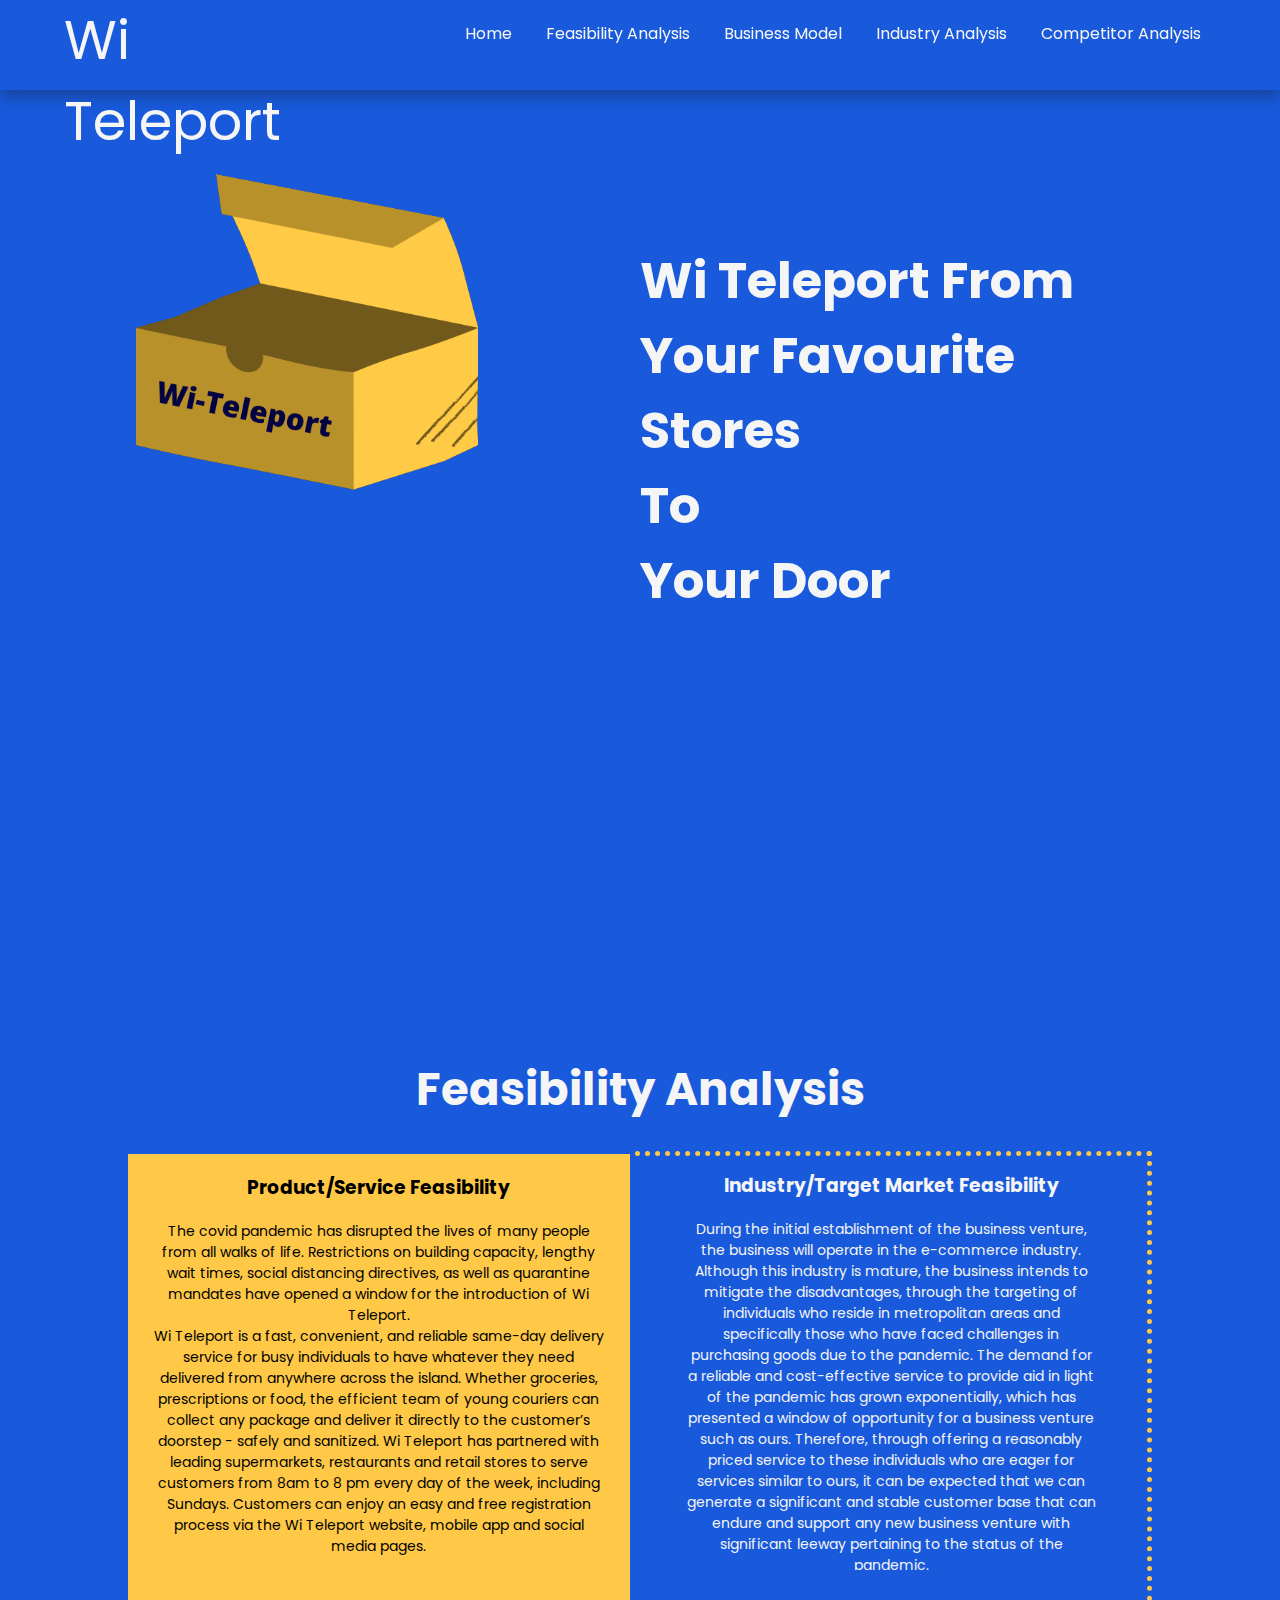
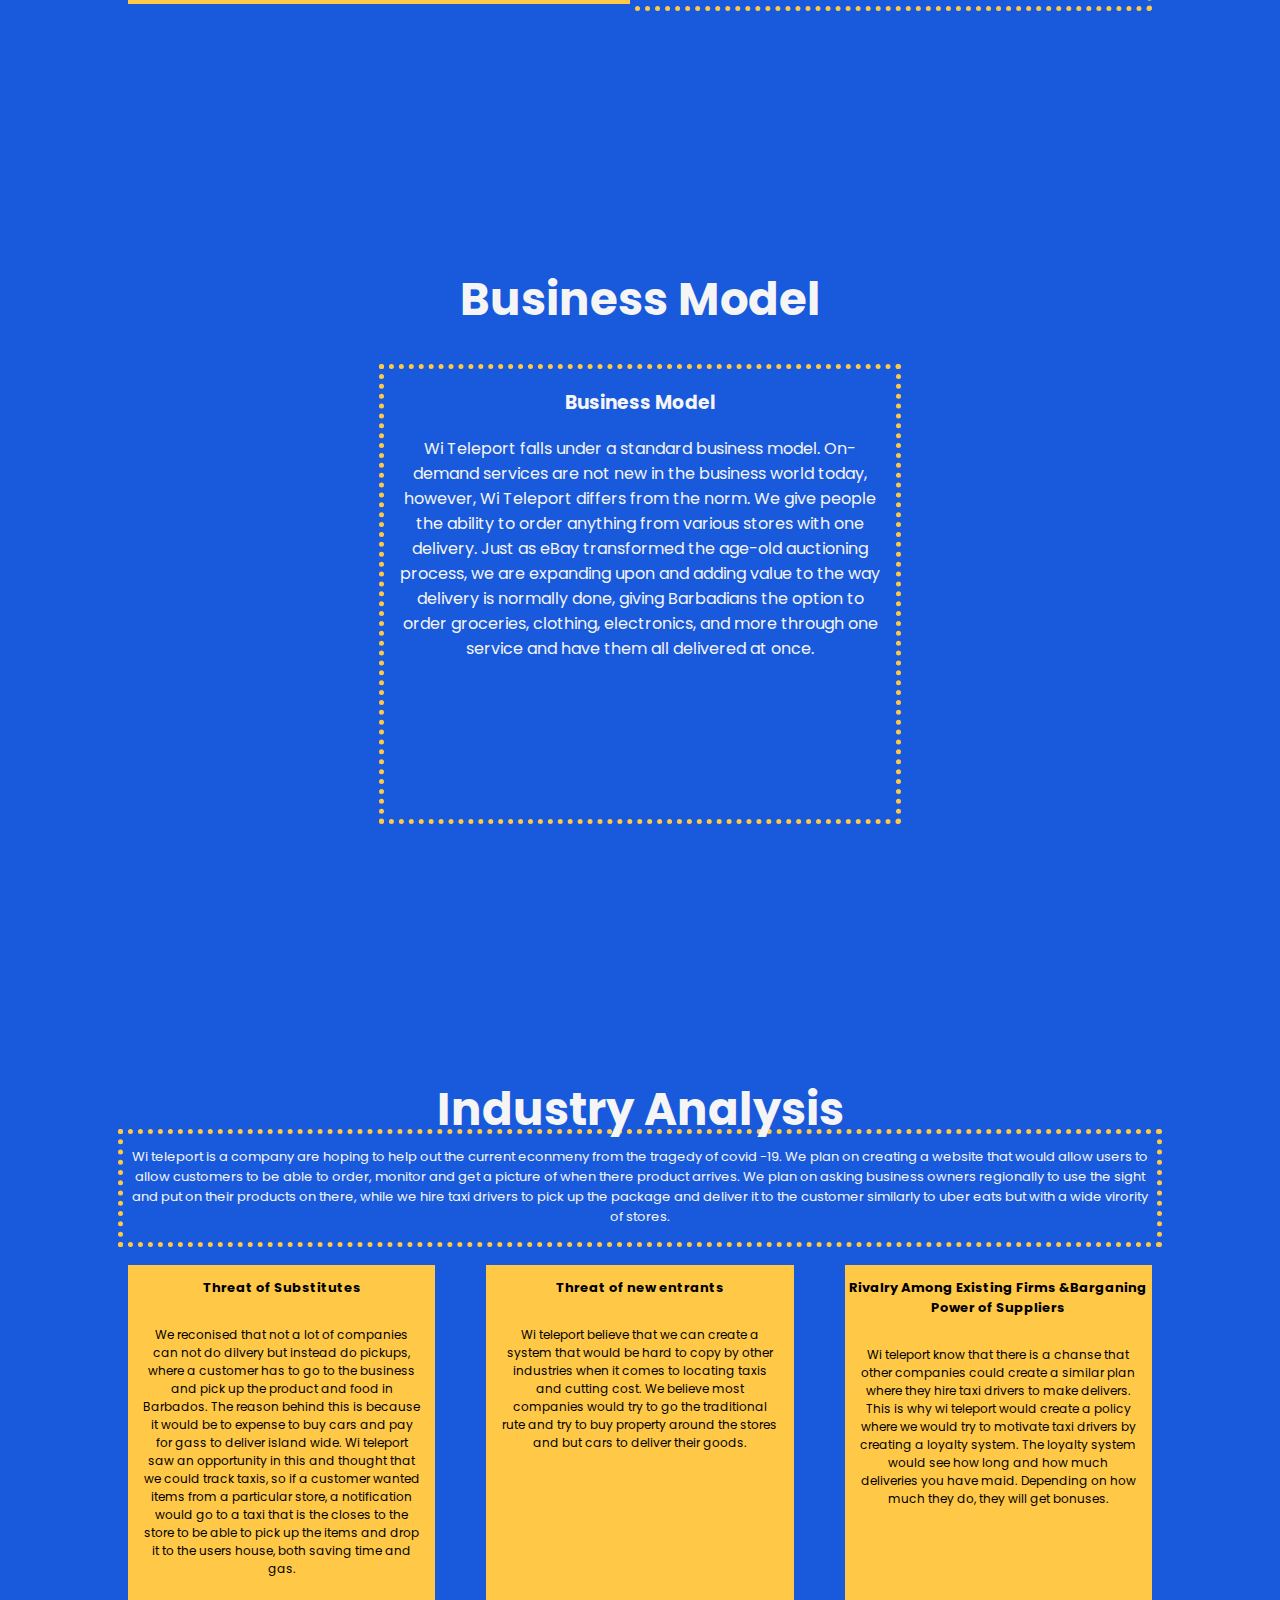
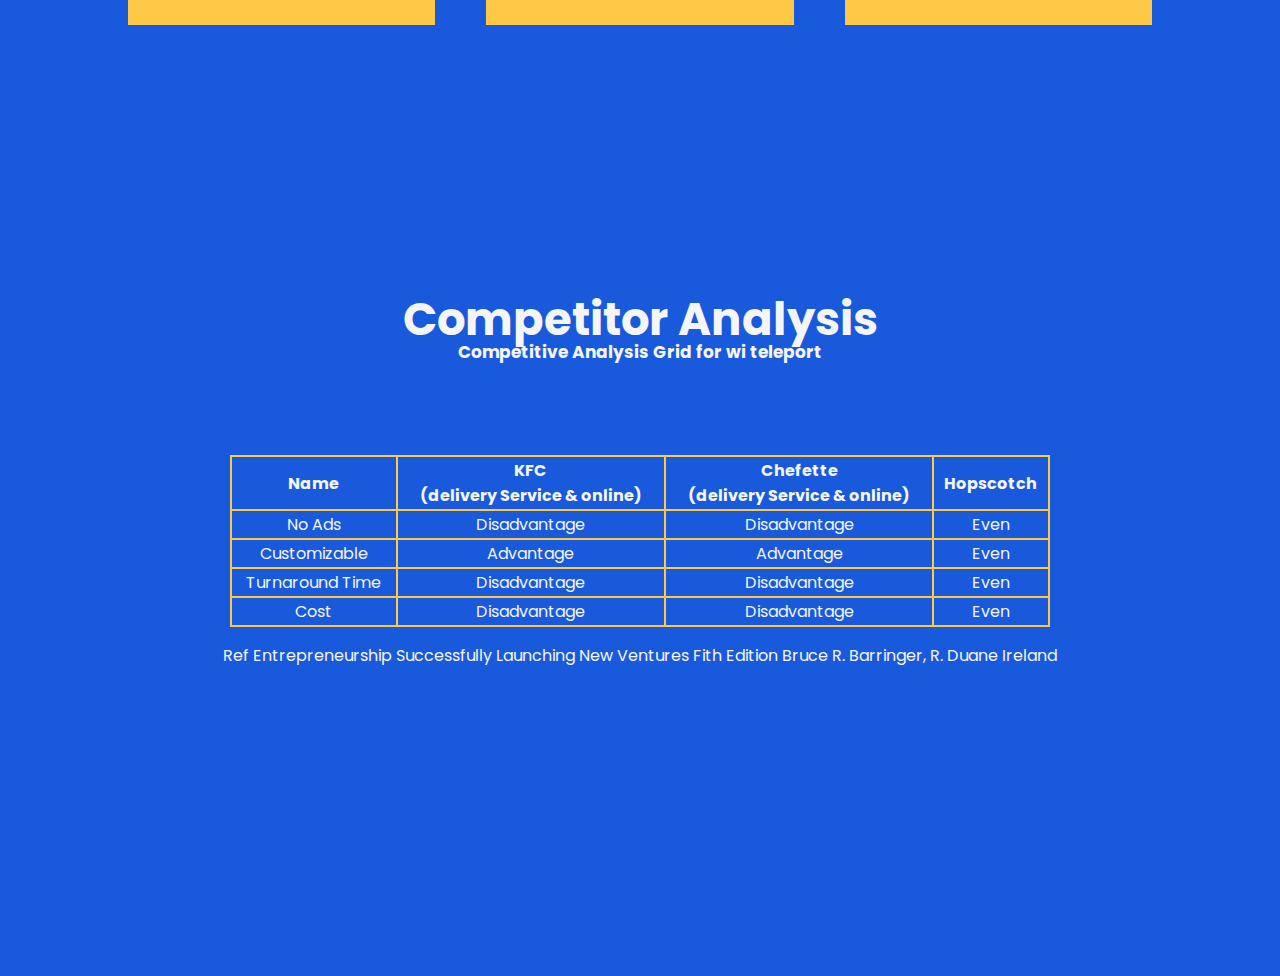
<file: index.html>
<!DOCTYPE html>
<html lang="en">
<head>
    <meta charset="UTF-8">
    <meta http-equiv="X-UA-Compatible" content="IE=edge">
    <meta name="viewport" content="width=device-width, initial-scale=1.0">
    <link rel="stylesheet" href="https://use.fontawesome.com/releases/v5.15.3/css/all.css" integrity="sha384-SZXxX4whJ79/gErwcOYf+zWLeJdY/qpuqC4cAa9rOGUstPomtqpuNWT9wdPEn2fk" crossorigin="anonymous">
    <link rel="stylesheet" href="style.css">
    <title> Wi Teleport </title>
</head>
<body>

    <div id="Header">
        <div class="Logo"> Wi Teleport </div>
        <div class="Menu">
            <ul>
                <li> <a href="#HomePage"> Home </a> </li>
                <li> <a href="#Feasibility"> Feasibility Analysis </a> </li>
                <li> <a href="#Business"> Business Model </a> </li>
                <li> <a href="#Industry"> Industry Analysis </a> </li>
                <li> <a href="#Competitor"> Competitor Analysis </a> </li>
            </ul>
        </div>
    </div>

    <div id="HomePage">
        <div class="BoxImg">
            <img src="./images/box.png" alt="">
        </div>
        <div class="Heading">
            Wi Teleport From Your Favourite Stores
            <br>
            To
            <br>
            Your Door
        </div>
        <div id="BottomArrow">
            <a href="#Feasibility"> <i class="fas fa-chevron-down"></i> </a>
        </div>
    </div>

    <section id="Feasibility" >
        <h1 class="Title"> Feasibility Analysis </h1>
        <div class="sections">
            <div class="Section1">
                <h3> Product/Service Feasibility </h3>
                <p>
                    The covid pandemic has disrupted the lives of many people from all walks of life. Restrictions on building capacity, lengthy wait times, social distancing directives, as well as quarantine mandates have opened a window for the introduction of Wi Teleport.

                    <br>

                    Wi Teleport is a fast, convenient, and reliable same-day delivery service for busy individuals to have whatever they need delivered from anywhere across the island. Whether groceries, prescriptions or food, the efficient team of young couriers can collect any package and deliver it directly to the customer’s doorstep - safely and sanitized. Wi Teleport has partnered with leading supermarkets, restaurants and retail stores to serve customers from 8am to 8 pm every day of the week, including Sundays. Customers can enjoy an easy and free registration process via the Wi Teleport website, mobile app and social media pages.
                </p>
            </div>
            <div class="Section2">
                <h3> Industry/Target Market Feasibility </h3>
                <p>
                    During the initial establishment of the business venture, the business will operate in the e-commerce industry. Although this industry is mature, the business intends to mitigate the disadvantages, through the targeting of individuals who reside in metropolitan areas and specifically those who have faced challenges in purchasing goods due to the pandemic. The demand for a reliable and cost-effective service to provide aid in light of the pandemic has grown exponentially, which has presented a window of opportunity for a business venture such as ours. Therefore, through offering a reasonably priced service to these individuals who are eager for services similar to ours, it can be expected that we can generate a significant and stable customer base that can endure and support any new business venture with significant leeway pertaining to the status of the pandemic.
                </p>
            </div>
        </div>
        <div id="BottomArrow">
            <a href="#Business"> <i class="fas fa-chevron-down"></i> </a>
        </div>
    </section>

    <section id="Business" >
        <h1 class="Title"> Business Model </h1>
        <div class="sections">
            <div class="Section2A1">
                <h3> Business Model </h3>
                <p>
                    Wi Teleport falls under a standard business model. On-demand services are not new in the business world today, however, Wi Teleport differs from the norm. We give people the ability to order anything from various stores with one delivery. Just as eBay transformed the age-old auctioning process, we are expanding upon and adding value to the way delivery is normally done, giving Barbadians the option to order groceries, clothing, electronics, and more through one service and have them all delivered at once.
                </p>
            </div>
        </div>
        <div id="BottomArrow">
            <a href="#Industry"> <i class="fas fa-chevron-down"></i> </a>
        </div>
    </section>


    <section id="Industry" >
        <h1 class="Title"> Industry Analysis </h1>

        <div class="Divs">
            <div class="div1">
                <p>
                    Wi teleport is a company are hoping to help out the current econmeny from the tragedy of covid -19.  We plan on creating a website that would allow users to allow customers to be able to order, monitor and get a picture of when there product arrives.  We plan on asking business owners regionally to use the sight and put on their products on there, while we hire taxi drivers to pick up the package and deliver it to the customer similarly to uber eats but with a wide virority of stores.
                </p>
            </div>

            <div class="div2">
                <h3> Threat of Substitutes </h3>
                <p>
                    We reconised that not a lot of companies can not do dilvery but instead do pickups, where a customer has to go to the business and pick up the product and food in Barbados.  The reason behind this is because it would be to expense to buy cars and pay for gass to deliver island wide.  Wi teleport saw an opportunity in this and thought that we could track taxis, so if a customer wanted items from a particular store, a notification would go to a taxi that is the closes to the store to be able to pick up the items and drop it to the users house, both saving time and gas.  
                </p>
            </div>
            <div class="div3">
                <h3> Threat of new entrants </h3>
                <p>
                    Wi teleport believe that we can create a system that would be hard to copy by other industries when it comes to locating taxis and cutting cost.  We believe most companies would try to go the traditional rute and try to buy property around the stores and but cars to deliver their goods.
                </p>
            </div>
            <div class="div4">
                <h3> Rivalry Among Existing Firms &Barganing Power of Suppliers </h3>
                <p>
                    Wi teleport know that there is a chanse that other companies could create a similar plan where they hire taxi drivers to make delivers.  This is why wi teleport would create a policy where we would try to motivate taxi drivers by creating a loyalty system.  The loyalty system would see how long and how much deliveries you have maid.  Depending on how much they do, they will get bonuses.
                </p>
            </div>
        </div>

        <div id="BottomArrow" style="margin-top: -10vh;">
            <a href="#Competitor"> <i class="fas fa-chevron-down"></i> </a>
        </div>
    </section>


    <section id="Competitor">
        <h1 class="Title"> Competitor Analysis </h1>
        <h3 class="Subtitle"> Competitive Analysis Grid for wi teleport </h3>
        <div class="sections">
            <table>
                <tr>
                    <th> Name </th>
                    <th> KFC <br> (delivery Service & online) </th>
                    <th> Chefette <br> (delivery Service & online) </th>
                    <th> Hopscotch </th>
                </tr>
                <tr>
                    <td> No Ads </td>
                    <td> Disadvantage </td>
                    <td> Disadvantage </td>
                    <td> Even </td>
                </tr>
                <tr>
                    <td> Customizable </td>
                    <td> Advantage </td>
                    <td> Advantage </td>
                    <td> Even </td>
                </tr>
                <tr>
                    <td> Turnaround Time </td>
                    <td> Disadvantage </td>
                    <td> Disadvantage </td>
                    <td> Even </td>
                </tr>
                <tr>
                    <td> Cost </td>
                    <td> Disadvantage </td>
                    <td> Disadvantage </td>
                    <td> Even </td>
                </tr>
            </table>

            <p>
                Ref Entrepreneurship Successfully Launching New Ventures Fith Edition Bruce R. Barringer, R. Duane Ireland
            </p>
        </div>
        <div id="BottomArrow" style="margin-top: -10vh; margin-bottom: 4vh;">
            <a href="#HomePage"> <i class="fas fa-chevron-up"></i> </a>
        </div>
    </section>

</body>
</html>
</file>
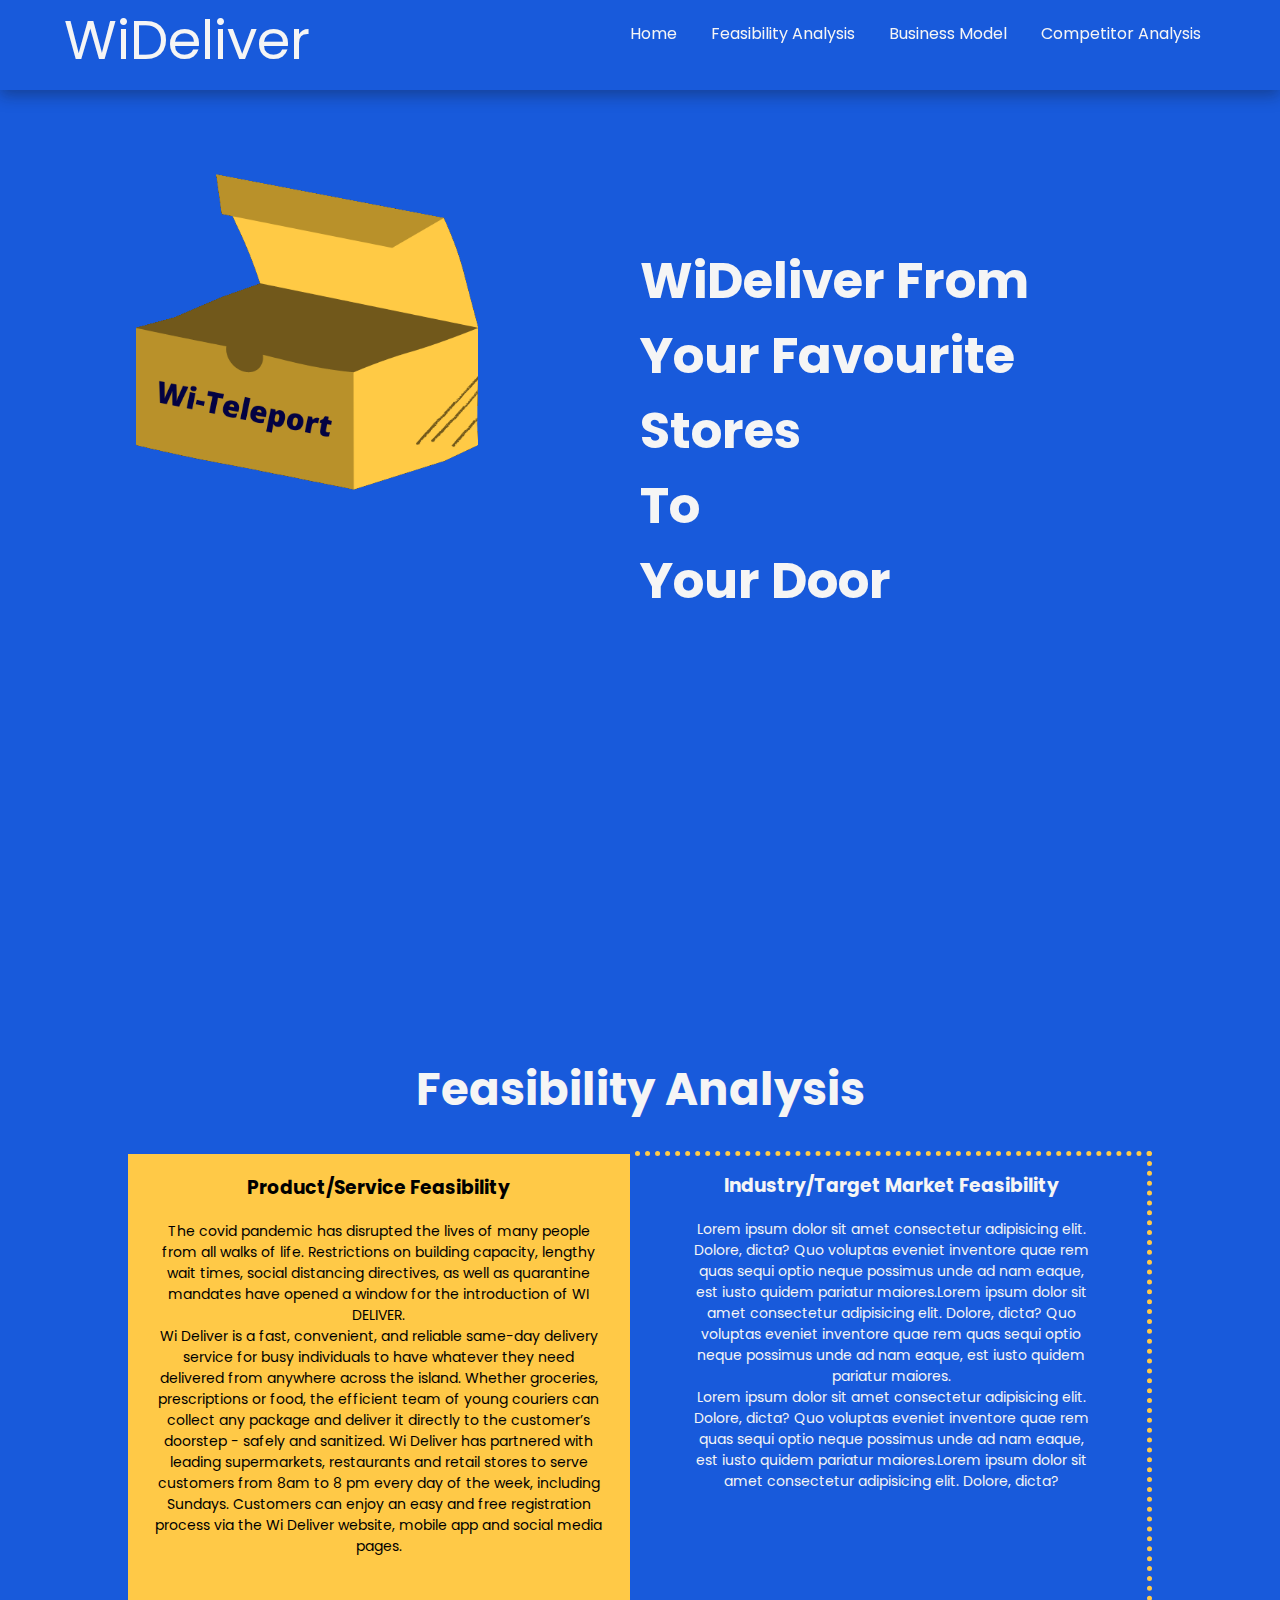
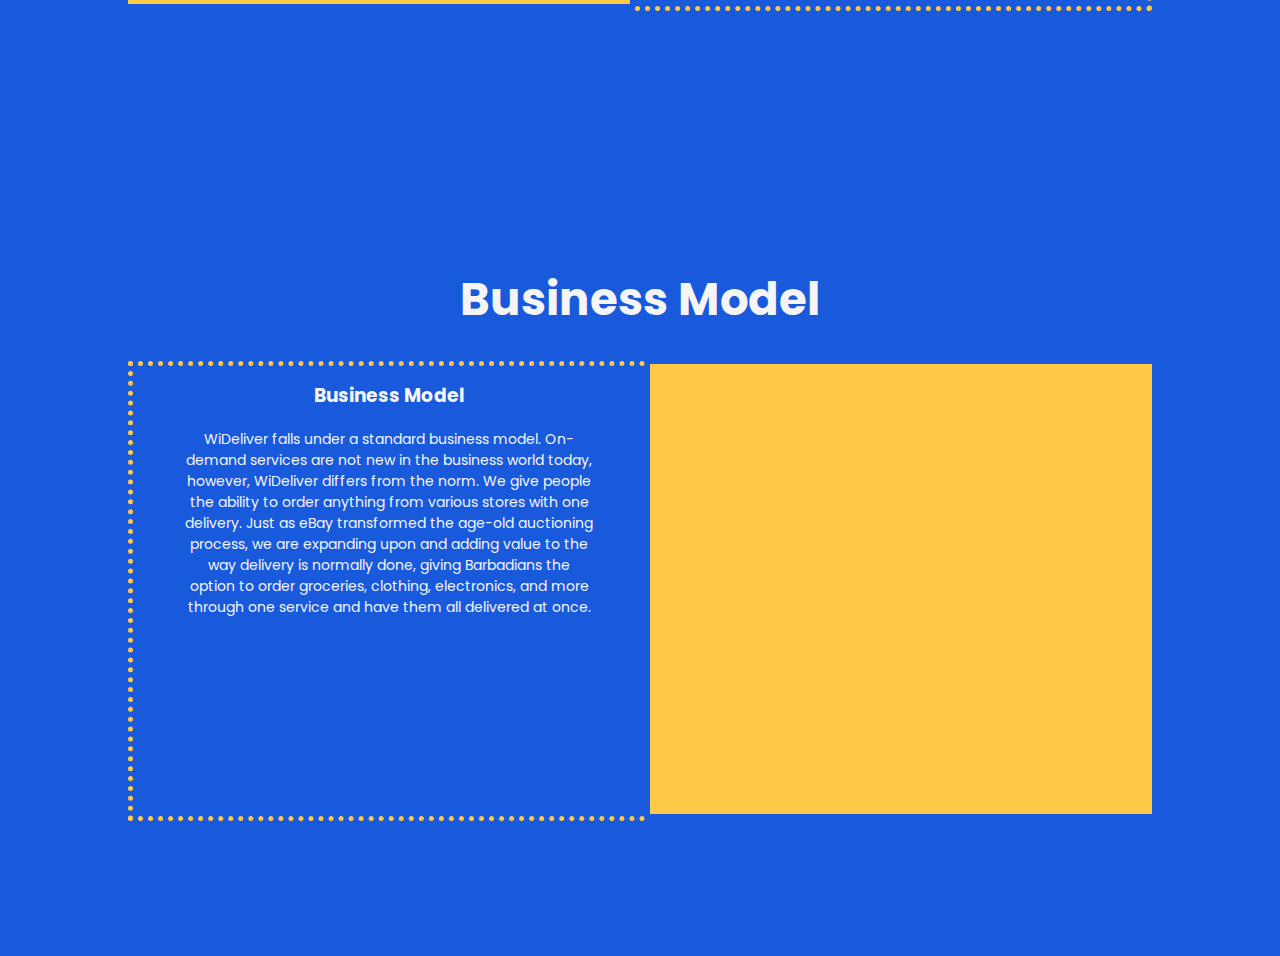
<file: index.html.html>
<!DOCTYPE html>
<html lang="en">
<head>
    <meta charset="UTF-8">
    <meta http-equiv="X-UA-Compatible" content="IE=edge">
    <meta name="viewport" content="width=device-width, initial-scale=1.0">
    <link rel="stylesheet" href="https://use.fontawesome.com/releases/v5.15.3/css/all.css" integrity="sha384-SZXxX4whJ79/gErwcOYf+zWLeJdY/qpuqC4cAa9rOGUstPomtqpuNWT9wdPEn2fk" crossorigin="anonymous">
    <link rel="stylesheet" href="style.css">
    <title> Wi Deliver </title>
</head>
<body>

    <div id="Header">
        <div class="Logo"> WiDeliver </div>
        <div class="Menu">
            <ul>
                <li> <a href="#HomePage"> Home </a> </li>
                <li> <a href="#Feasibility"> Feasibility Analysis </a> </li>
                <li> <a href="#Business"> Business Model </a> </li>
                <li> <a href="#Feasibility"> Competitor Analysis </a> </li>
            </ul>
        </div>
    </div>

    <div id="HomePage">
        <div class="BoxImg">
            <img src="./images/box.png" alt="">
        </div>
        <div class="Heading">
            WiDeliver From Your Favourite Stores
            <br>
            To
            <br>
            Your Door
        </div>
        <div id="BottomArrow">
            <a href="#Feasibility"> <i class="fas fa-chevron-down"></i> </a>
        </div>
    </div>

    <section id="Feasibility" class="FirstSection">
        <h1 class="Title"> Feasibility Analysis </h1>
        <div class="sections">
            <div class="Section1">
                <h3> Product/Service Feasibility </h3>
                <p>
                    The covid pandemic has disrupted the lives of many people from all walks of life. Restrictions on building capacity, lengthy wait times, social distancing directives, as well as quarantine mandates have opened a window for the introduction of WI DELIVER.

                    <br>

                    Wi Deliver is a fast, convenient, and reliable same-day delivery service for busy individuals to have whatever they need delivered from anywhere across the island. Whether groceries, prescriptions or food, the efficient team of young couriers can collect any package and deliver it directly to the customer’s doorstep - safely and sanitized. Wi Deliver has partnered with leading supermarkets, restaurants and retail stores to serve customers from 8am to 8 pm every day of the week, including Sundays. Customers can enjoy an easy and free registration process via the Wi Deliver website, mobile app and social media pages.
                </p>
            </div>
            <div class="Section2">
                <h3> Industry/Target Market Feasibility </h3>
                <p>
                    Lorem ipsum dolor sit amet consectetur adipisicing elit. Dolore, dicta? Quo voluptas eveniet inventore quae rem quas sequi optio neque possimus unde ad nam eaque, est iusto quidem pariatur maiores.Lorem ipsum dolor sit amet consectetur adipisicing elit. Dolore, dicta? Quo voluptas eveniet inventore quae rem quas sequi optio neque possimus unde ad nam eaque, est iusto quidem pariatur maiores.

                    <br>

                    Lorem ipsum dolor sit amet consectetur adipisicing elit. Dolore, dicta? Quo voluptas eveniet inventore quae rem quas sequi optio neque possimus unde ad nam eaque, est iusto quidem pariatur maiores.Lorem ipsum dolor sit amet consectetur adipisicing elit. Dolore, dicta? 
                </p>
            </div>
        </div>
        <div id="BottomArrow">
            <a href="#Business"> <i class="fas fa-chevron-down"></i> </a>
        </div>
    </section>

    <section id="Business" class="FirstSection">
        <h1 class="Title"> Business Model </h1>
        <div class="sections">
            <div class="Section2A">
                <h3> Business Model </h3>
                <p>
                    WiDeliver falls under a standard business model. On-demand services are not new in the business world today, however, WiDeliver differs from the norm. We give people the ability to order anything from various stores with one delivery. Just as eBay transformed the age-old auctioning process, we are expanding upon and adding value to the way delivery is normally done, giving Barbadians the option to order groceries, clothing, electronics, and more through one service and have them all delivered at once.
                </p>
            </div>
            <div class="Section1A"> 

            </div>
        </div>
        <div id="BottomArrow">
            <a href="#Business"> <i class="fas fa-chevron-down"></i> </a>
        </div>
    </section>

</body>
</html>
</file>
<file: style.css>
@import url('https://fonts.googleapis.com/css2?family=Poppins&display=swap');

body
{
    background-color: #185ADB;
    font-family: "Poppins", sans;
    padding: 0%;
    margin: 0%;
    color: whitesmoke;
}

a
{
    text-decoration: none;
    color: whitesmoke;
}

table
{
    border: 2px solid #FFC947;
    border-collapse: collapse;
    width: 80%;
    margin-left: auto;
    margin-right: auto;
    margin-top: 10vh;
}

th, td
{
    border: 2px solid #FFC947;
    margin: 0;
    text-align: center;
}

.sections p
{
    text-align: center;
}

#Header
{
    height: 10vh;
    padding: 0 5%;
    width: 90%;
    position: fixed;
    background-color: #185ADB;
    box-shadow: rgba(17, 17, 17, 0.35) 0px 5px 15px;
    margin-bottom: 10vh !important;
}

.Logo
{
    width: 25%;
    height: 10vh;
    font-size: 6vh;
    text-align: left;
    float: left;
}

.Menu
{
    height: 10vh;
}

.Menu ul
{
    margin: 0;
    list-style: none;
    text-align: right;
    padding-top: 20px;
}

.Menu li
{
    display: inline;
    vertical-align: middle;
    padding: 0 15px;
    font-size: 16px;
}

#HomePage
{
    padding: 17vh 10%;
    height: 70vh;
}

.BoxImg, .Heading
{
    width: 50%;
    height: 50vh;
    float: left;
}

.BoxImg img
{
    width: 70%;
}


.Heading
{
    padding-top: 10vh;
    text-align: left;
    font-size: 50px;
    font-weight: bolder;
    line-height: 1.5;
}

#BottomArrow
{
    width: 100%;
    clear: both;
    text-align: center;
    font-size: 40px;
}

#BottomArrow i
{
    margin-top: 10vh;
}


/* Section  CSS */
section
{
    width: 100%;
    height: 80vh;
    padding-top: 10vh;
}

.Title
{
    text-align: center;
    font-size: 45px;
}

.Subtitle
{
    text-align: center;
    font-size: 17px;
    margin-top: -5vh;
}

.sections
{
    width: 80%;
    height: 50vh;
    margin-left: auto;
    margin-right: auto;
}


.Section1
{
    background-color: #FFC947;
    width: 49%;
    height: 50vh;
    float: left;
    color: black;
}

.Section1 h3, .Section2 h3, .Section1A h3, .Section2A h3
{
    text-align: center;
}

.Section2 h3, .Section2A h3
{
    margin-top: 15px;
}

.Section1 p, .Section1A p
{
    text-align: center;
    font-size: 14px;
    padding: 0 5%;
    overflow-y: scroll;
    height: 39vh;
}

.Section2 p, .Section2A p
{
    text-align: center;
    font-size: 14px;
    overflow-y: scroll;
    height: 39vh;
}

.Section2
{
    float: right;
    width: 50%;
    height: 50vh;
    margin-top: -3px;
    border-top: 5px dotted #FFC947;
    border-right: 5px dotted #FFC947;
    border-bottom: 5px dotted #FFC947;
}

.Section2 p, .Section2A p
{
    width: 80%;
    margin-left: auto;
    margin-right: auto;
}



.Section1A
{
    background-color: #FFC947;
    width: 49%;
    height: 50vh;
    float: right;
    color: black;
}

.Section2A
{
    float: left;
    width: 50%;
    height: 50vh;
    margin-top: -3px;
    border-top: 5px dotted #FFC947;
    border-left: 5px dotted #FFC947;
    border-bottom: 5px dotted #FFC947;
}

.Section2A1
{
    width: 50%;
    height: 50vh;
    margin-left: auto;
    margin-right: auto;
    text-align: center;
    border: 5px dotted #FFC947;;
}

.Section2A1 p
{
    padding: 0 15px;
}


.Divs
{
    width: 80%;
    height: 58vh;
    margin-top: -5vh;
    margin-left: auto;
    margin-right: auto;
    text-align: center;
}

.div1
{
    width: 100%;
    height: 12vh;
    font-size: 13px;
    text-align: center;
    padding: 0 5px;
    margin-left: -10px;
    border: 5px dotted #FFC947;
}

.div2, .div3, .div4
{
    width: 30%;
    height: 40vh;
    float: left;
    margin-top: 2vh;
    color: black;
    background-color: #FFC947;
}

.div2 h3, .div3 h3, .div4 h3
{
    font-size: 13px;
}

.div2 p, .div3 p, .div4 p
{
    font-size: 12px;
    padding: 15px;
    overflow-y: scroll;
}

.div2
{
    margin-right: 5%;
}

.div4
{
    margin-left: 5%;
}
</file>
